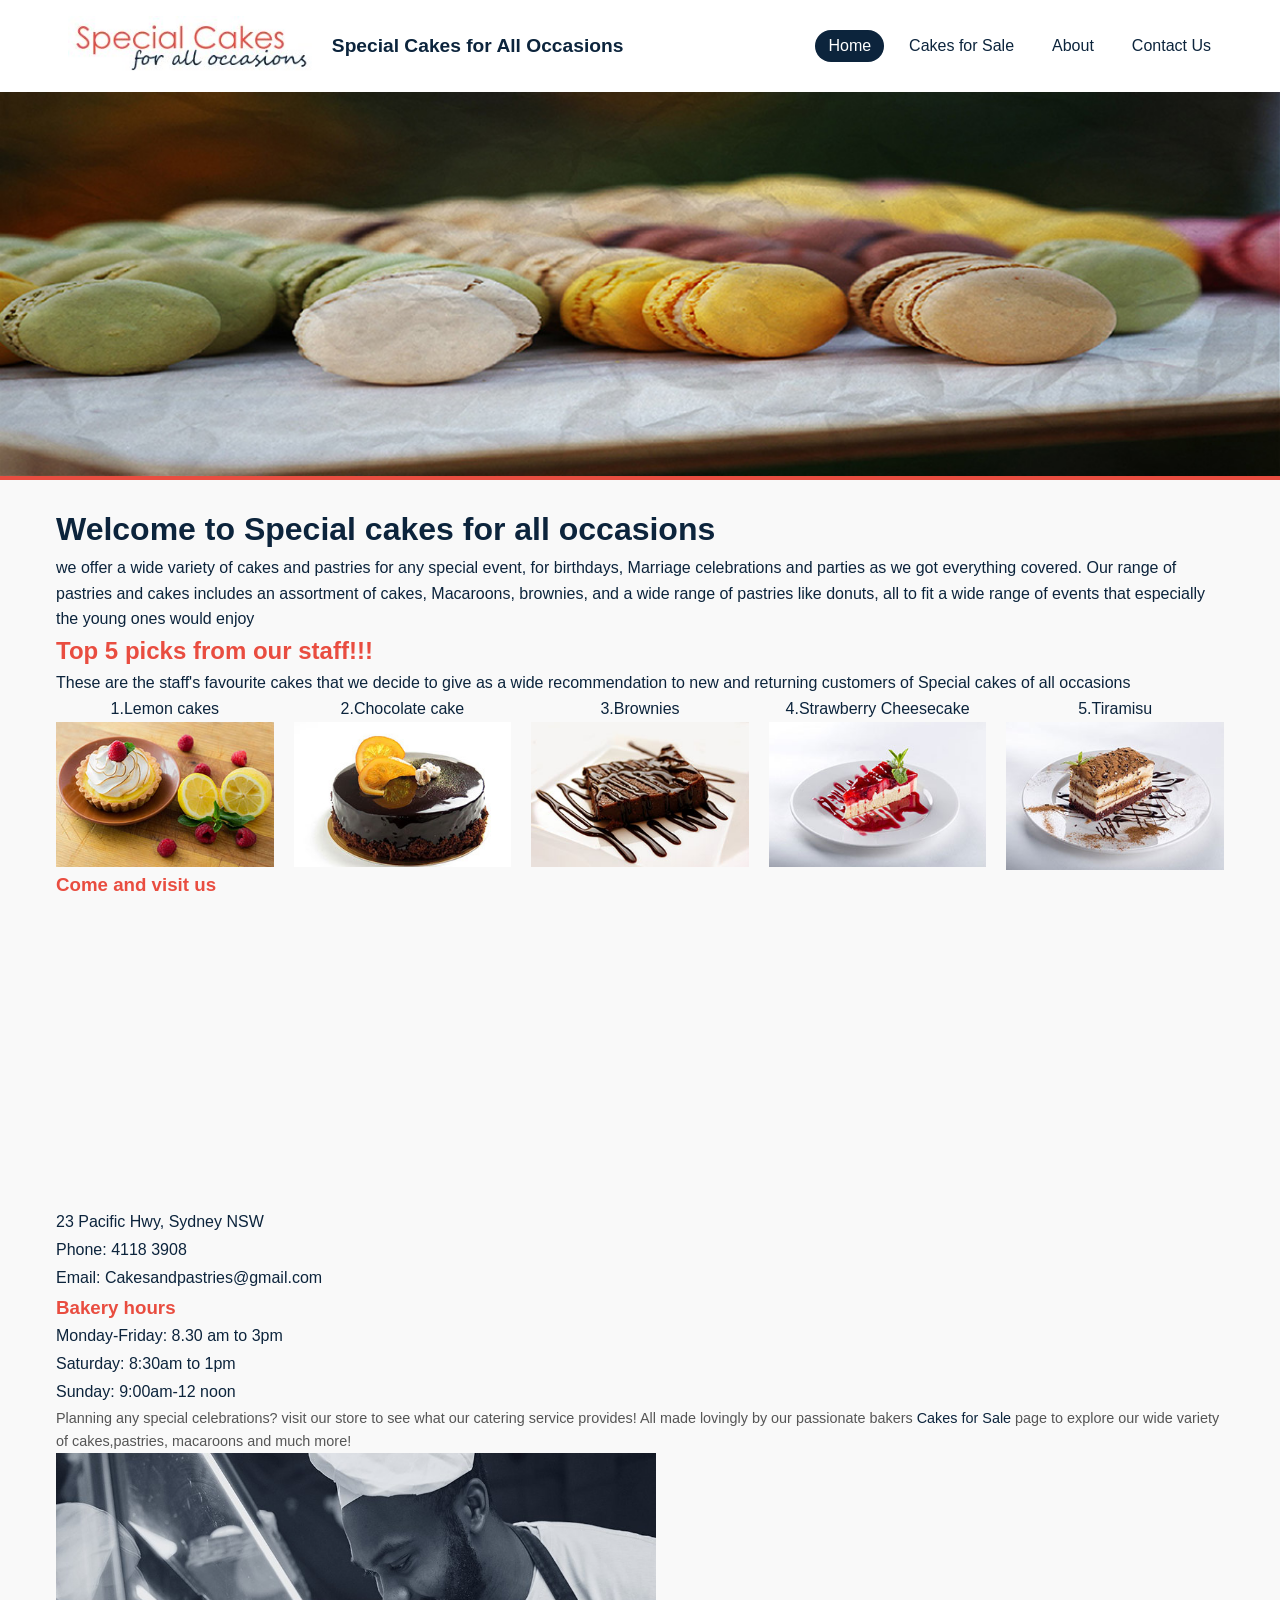
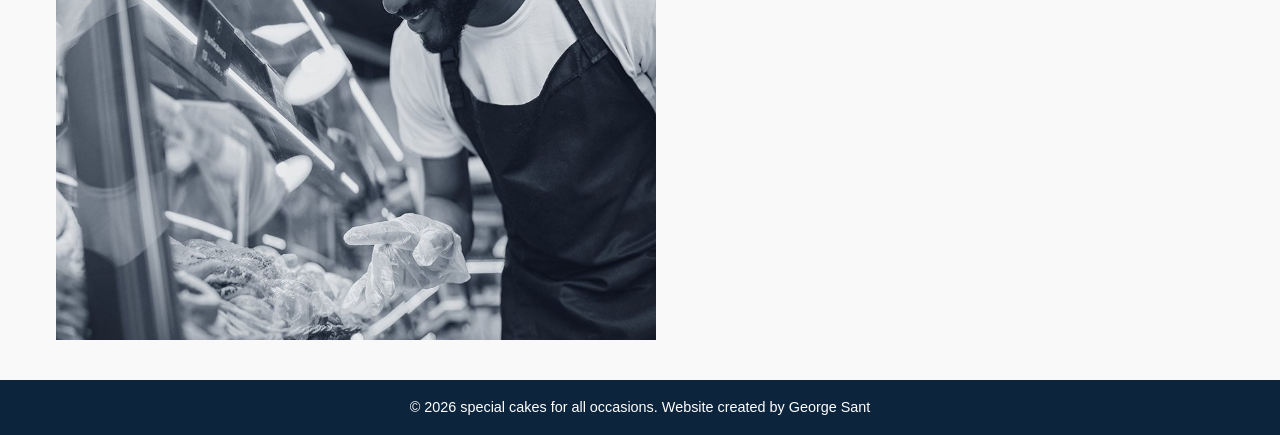
<file: index.html>
<!DOCTYPE html>
<html lang="en">

<head>
    <meta charset="UTF-8">
    <meta name="viewport" content="width=device-width, initial-scale=1.0">
    <link rel="stylesheet" href="css/styles.css">
</head>

<body>
    <header>
        <div class="top-bar">
            <a href="index.html" class="logo-area">
                <img src="images/logo.jpg" alt="Special Cakes for All Occasions logo">
                <span class="site-title">Special Cakes for All Occasions</span>
            </a>

            <nav>
                <ul class="nav-links">
                    <li><a href="index.html" class="active">Home</a></li>
                    <li><a href="cakes.html">Cakes for Sale</a></li>
                    <li><a href="about.html">About</a></li>
                    <li><a href="contact.html">Contact Us</a></li>
                </ul>
            </nav>
        </div>

        <div class="banner-wrapper">
            <img src="images/Macaroons1200.jpg" alt="Selection of delicious cakes and desserts on display" />
        </div>
    </header>

    <main>
        <h1>Welcome to Special cakes for all occasions</h1>

        <p class="lead">
            we offer a wide variety of cakes and pastries for any special event,
            for birthdays, Marriage celebrations and parties as we got everything covered. Our range of
            pastries and cakes includes an assortment of cakes, Macaroons, brownies, and a wide range of pastries like
            donuts, all to fit a wide range of events that especially the young ones would enjoy
        </p>

        <h2>Top 5 picks from our staff!!!</h2>

        <p>
            These are the staff's favourite cakes that we decide to give as a wide recommendation to new
            and returning customers of Special cakes of all occasions
        </p>

        <ol>
            <li>
                <p>1.Lemon cakes</p>
                <img src="images/lemonCake300.jpg" alt="Lemon cake">
            </li>

            <li>
                <p>2.Chocolate cake</p>
                <img src="images/chocolateCake300.jpg" alt="Chocolate cake">
            </li>

            <li>
                <p>3.Brownies</p>
                <img src="images/brownie300.jpg" alt="Brownies">
            </li>

            <li>
                <p>4.Strawberry Cheesecake</p>
                <img src="images/strawberryCheeseCake300.jpg" alt="Strawberry cheesecake">
            </li>

            <li>
                <p>5.Tiramisu</p>
                <img src="images/tiramisu300.jpg" alt="Tiramisu">
            </li>
        </ol>

        <div class="content-grid">
            <section>
                <h3>Come and visit us</h3>

                <div class="contact-details">
                    <iframe
                        src="https://www.google.com/maps/embed?pb=!1m18!1m12!1m3!1d3318.736436049937!2d151.1058201764243!3d-33.71576827328554!2m3!1f0!2f0!3f0!3m2!1i1024!2i768!4f13.1!3m3!1m2!1s0x6b12a796d9d577f9%3A0x2f4b4b8ef0d57770!2s23%20Pacific%20Hwy%2C%20Wahroonga%20NSW%202076!5e0!3m2!1sen!2sau!4v1778551126940!5m2!1sen!2sau"
                        width="400" height="300" style="border:0;" allowfullscreen="" loading="lazy"
                        referrerpolicy="no-referrer-when-downgrade"></iframe>

                    <p>23 Pacific Hwy, Sydney NSW</p>
                    <p>Phone: <a href="tel:411893908">4118 3908</a></p>
                    <p>Email: <a href="mailto:Cakesandpastries@gmail.com">Cakesandpastries@gmail.com</a></p>
                </div>
            </section>

            <section>
                <h3>Bakery hours</h3>

                <ul class="hours-list">
                    <li>Monday-Friday: 8.30 am to 3pm</li>
                    <li>Saturday: 8:30am to 1pm</li>
                    <li>Sunday: 9:00am-12 noon</li>
                </ul>

                <p class="text-small">
                    Planning any special celebrations? visit our store to see what
                    our catering service provides! All made lovingly by our passionate bakers
                    <a href="Cakes.html">Cakes for Sale</a> page to explore our wide variety of cakes,pastries,
                    macaroons and much more!
                </p>
            </section>

            <section>
                <img src="images/pexels-gustavo-fring-7447275.jpg"
                    alt="A kids wonderland is choosing the sweetest pastries"
                    style="width: 600px; height:auto;" />
            </section>

        </div>
    </main>

    <footer>
        <p>&copy; 2026 special cakes for all occasions. Website created by George Sant</p>
    </footer>
</body>

</html>
</file>
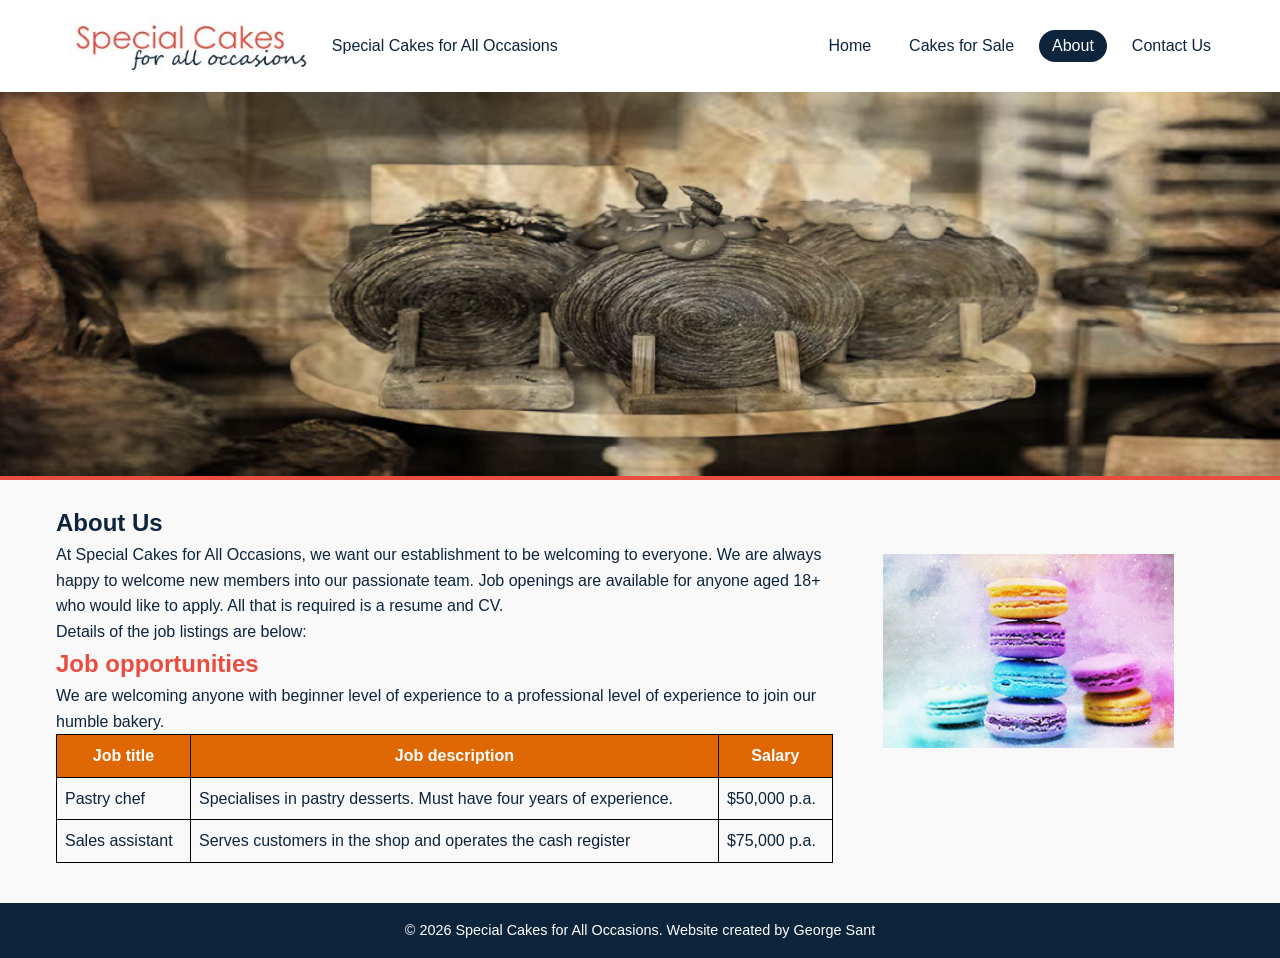
<file: about.html>
<!DOCTYPE html>
<html lang="en">

<head>
    <meta charset="UTF-8">
    <meta name="viewport" content="width=device-width, initial-scale=1.0">
    <title>About Us - Special Cakes</title>
    <link rel="stylesheet" href="css/styles.css">
</head>

<body>
    <header>
        <div class="top-bar">
            <a href="index.html" class="logo-area">
                <img src="images/logo.jpg" alt="Special Cakes for All Occasions logo">
                <span>Special Cakes for All Occasions</span>
            </a>

            <nav>
                <ul class="nav-links">
                    <li><a href="index.html">Home</a></li>
                    <li><a href="cakes.html">Cakes for Sale</a></li>
                    <li><a href="about.html" class="active">About</a></li>
                    <li><a href="contact.html">Contact Us</a></li>
                </ul>
            </nav>
        </div>

        <div class="banner-wrapper">
            <img src="images/crossiants1200.jpg" alt="Selection of delicious cakes and desserts on display">
        </div>
    </header>

    <main>
        <div class="content-wrap">
            <section>
                <h1>About Us</h1>

                <p>
                    At Special Cakes for All Occasions, we want our establishment to be welcoming to everyone.
                    We are always happy to welcome new members into our passionate team. Job openings are
                    available for anyone aged 18+ who would like to apply. All that is required is a resume and CV.
                </p>

                <p>Details of the job listings are below:</p>

                <h2>Job opportunities</h2>

                <p>
                    We are welcoming anyone with beginner level of experience to a professional level of experience to
                    join our humble bakery.
                </p>

                <table class="job-table">
                    <tr>
                        <th>Job title</th>
                        <th>Job description</th>
                        <th>Salary</th>
                    </tr>

                    <tr>
                        <td>Pastry chef</td>
                        <td>Specialises in pastry desserts. Must have four years of experience.</td>
                        <td>$50,000 p.a.</td>
                    </tr>

                    <tr>
                        <td>Sales assistant</td>
                        <td>Serves customers in the shop and operates the cash register</td>
                        <td>$75,000 p.a.</td>
                    </tr>
                </table>
            </section>

            <section>
                <img src="images/macaron300.jpg" alt="Macarons display">
            </section>
        </div>
    </main>

    <footer>
        <p>&copy; 2026 Special Cakes for All Occasions. Website created by George Sant</p>
    </footer>
</body>

</html>
</file>
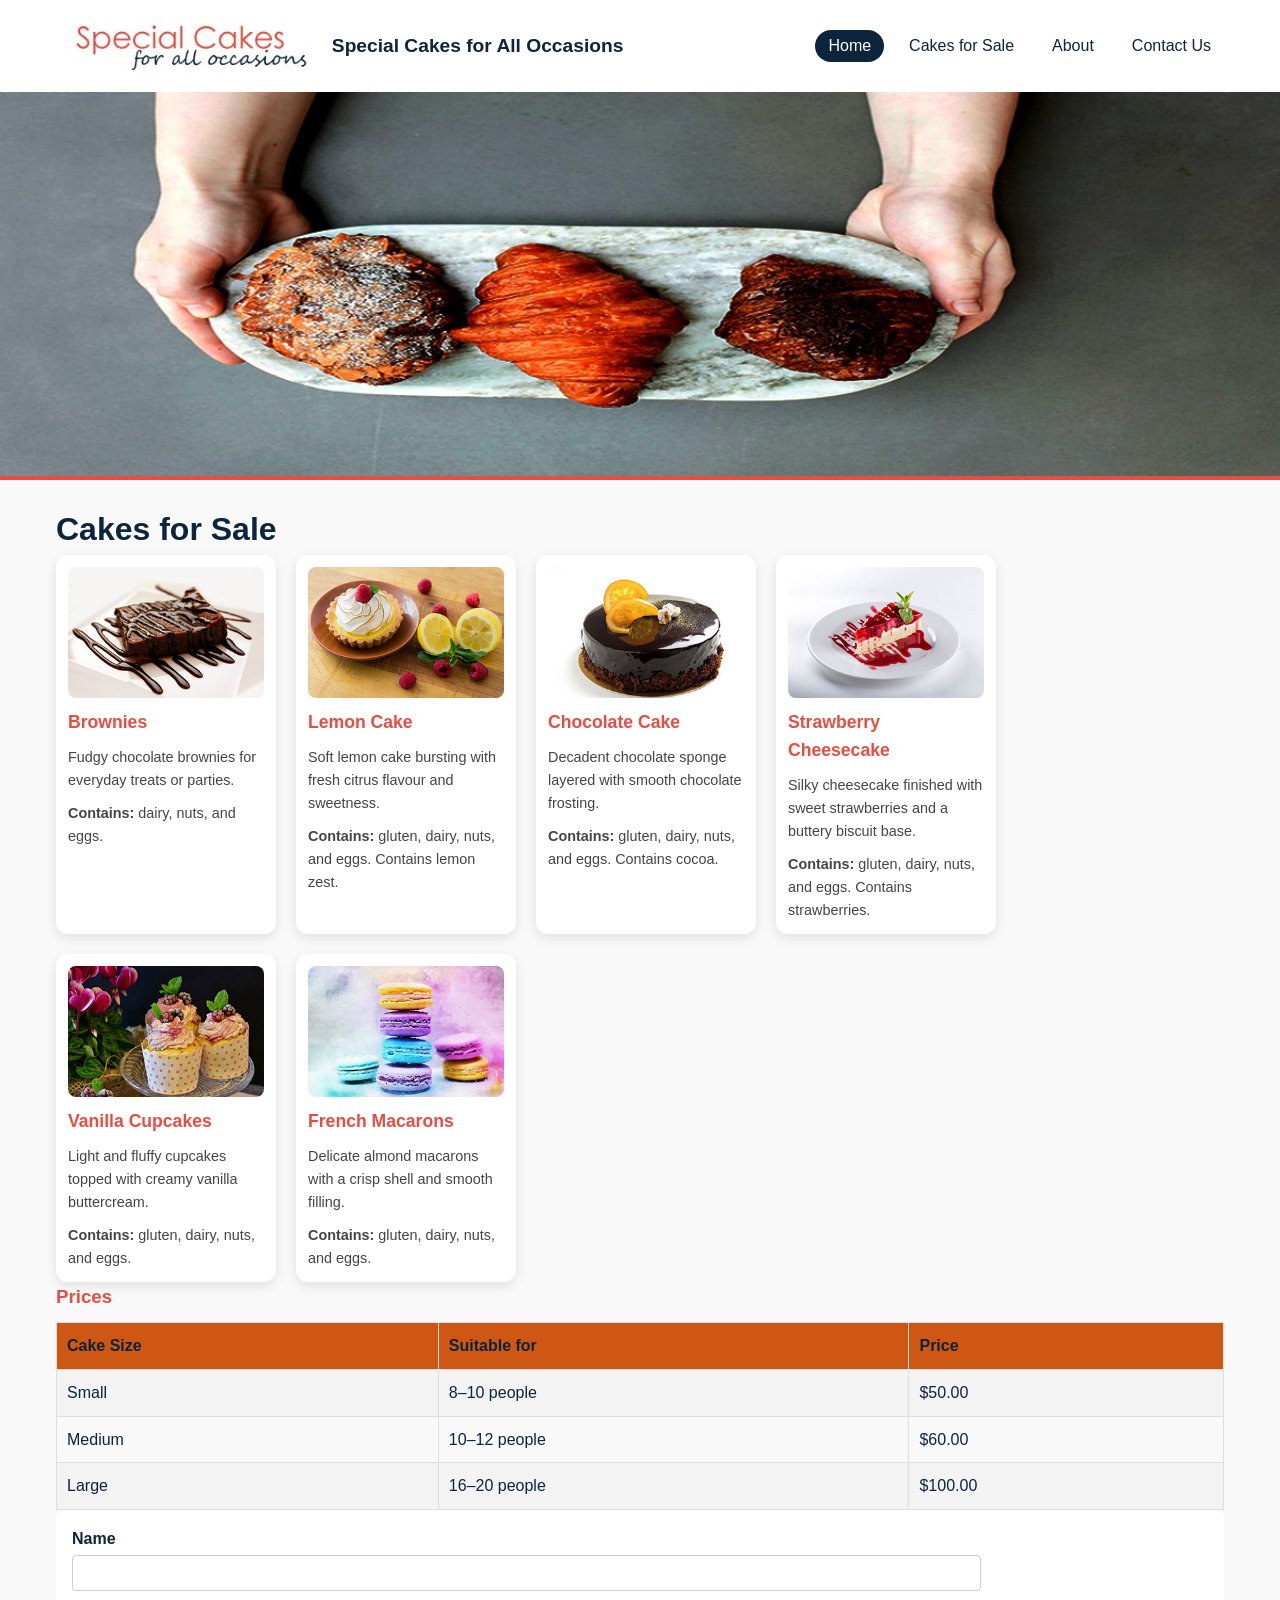
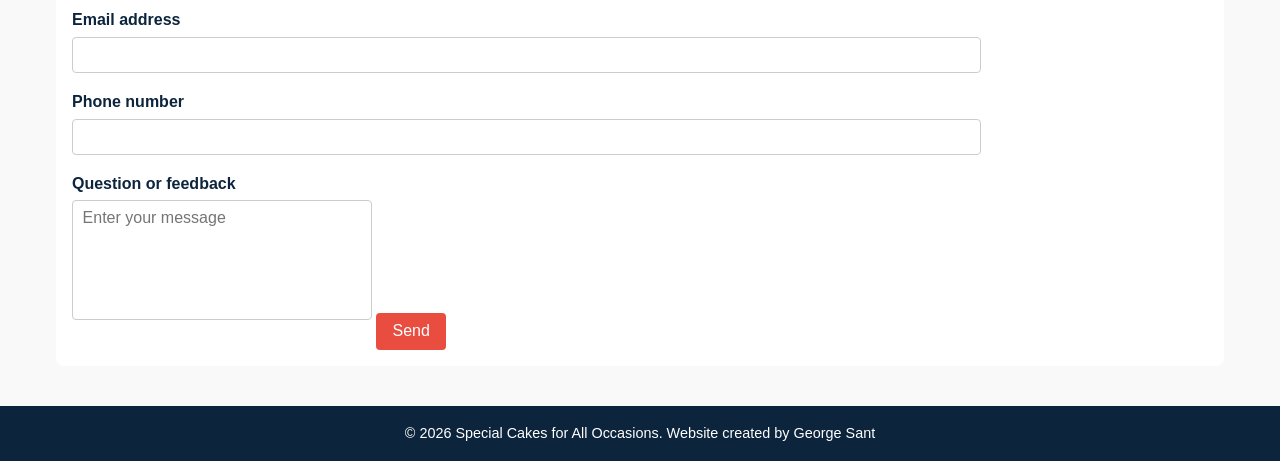
<file: cakes.html>
<!DOCTYPE html>
<html lang="en">

<head>
    <meta charset="UTF-8">
    <meta name="viewport" content="width=device-width, initial-scale=1.0">
    <link rel="stylesheet" href="css/Cakes.css">
    <title>Cakes for Sale</title>
</head>

<body>

<header>
    <div class="top-bar">
        <a href="index.html" class="logo-area">
            <img src="images/logo.jpg" alt="Special Cakes for All Occasions logo">
            <span class="site-title">Special Cakes for All Occasions</span>
        </a>

        <nav>
            <ul class="nav-links">
                <li><a href="index.html" class="active">Home</a></li>
                <li><a href="cakes.html">Cakes for Sale</a></li>
                <li><a href="about.html">About</a></li>
                <li><a href="contact.html">Contact Us</a></li>
            </ul>
        </nav>
    </div>

    <div class="banner-wrapper">
        <img src="images/pexels-polina-tankilevitch-4828310.jpg" alt="Selection of delicious cakes and desserts on display">
    </div>
</header>

<main>

<h1>Cakes for Sale</h1>

<div class="image-row">
    <div class="card-grid">

        <article class="product-card">
            <a href="images/brownie640.jpg">
                <img src="images/brownie300.jpg" alt="Chocolate brownies stacked on a plate">
            </a>
            <h2>Brownies</h2>
            <p>Fudgy chocolate brownies for everyday treats or parties.</p>
            <p><strong>Contains:</strong> dairy, nuts, and eggs.</p>
        </article>

        <article class="product-card">
            <a href="images/lemonCake900.jpg">
                <img src="images/lemonCake300.jpg" alt="A zesty, yet sweet lemon cake">
            </a>
            <h2>Lemon Cake</h2>
            <p>Soft lemon cake bursting with fresh citrus flavour and sweetness.</p>
            <p><strong>Contains:</strong> gluten, dairy, nuts, and eggs. Contains lemon zest.</p>
        </article>

        <article class="product-card">
            <a href="images/chocolateCake640.jpg">
                <img src="images/chocolateCake300.jpg" alt="A rich and indulgent chocolate cake">
            </a>
            <h2>Chocolate Cake</h2>
            <p>Decadent chocolate sponge layered with smooth chocolate frosting.</p>
            <p><strong>Contains:</strong> gluten, dairy, nuts, and eggs. Contains cocoa.</p>
        </article>

        <article class="product-card">
            <a href="images/strawberryCheeseCake640.jpg">
                <img src="images/strawberryCheeseCake300.jpg" alt="A creamy strawberry cheesecake topped with fresh strawberries">
            </a>
            <h2>Strawberry Cheesecake</h2>
            <p>Silky cheesecake finished with sweet strawberries and a buttery biscuit base.</p>
            <p><strong>Contains:</strong> gluten, dairy, nuts, and eggs. Contains strawberries.</p>
        </article>

        <article class="product-card">
            <a href="images/cupcake640.jpg">
                <img src="images/cupcake300.jpg" alt="Freshly baked cupcakes with colourful frosting">
            </a>
            <h2>Vanilla Cupcakes</h2>
            <p>Light and fluffy cupcakes topped with creamy vanilla buttercream.</p>
            <p><strong>Contains:</strong> gluten, dairy, nuts, and eggs.</p>
        </article>

        <article class="product-card">
            <a href="images/macaron640.jpg">
                <img src="images/macaron300.jpg" alt="Colourful French macarons arranged neatly">
            </a>
            <h2>French Macarons</h2>
            <p>Delicate almond macarons with a crisp shell and smooth filling.</p>
            <p><strong>Contains:</strong> gluten, dairy, nuts, and eggs.</p>
        </article>

    </div>
</div>

<h3>Prices</h3>

<table class="price-table">
    <tr>
        <th>Cake Size</th>
        <th>Suitable for</th>
        <th>Price</th>
    </tr>

    <tr>
        <td>Small</td>
        <td>8–10 people</td>
        <td>$50.00</td>
    </tr>

    <tr>
        <td>Medium</td>
        <td>10–12 people</td>
        <td>$60.00</td>
    </tr>

    <tr>
        <td>Large</td>
        <td>16–20 people</td>
        <td>$100.00</td>
    </tr>
</table>

<form class="contact-form">

    <label for="contact-name">Name</label>
    <input type="text" id="contact-name" name="Name" required />

    <label for="contact-email">Email address</label>
    <input type="email" id="contact-email" name="Email" required />

    <label for="contact-phone">Phone number</label>
    <input type="tel" id="contact-phone" name="Phone" required />

    <label for="contact-message">Question or feedback</label>
    <textarea id="contact-message" placeholder="Enter your message"
        style="width: 300px; height: 120px; resize: none;"></textarea>

    <button type="submit">Send</button>

</form>

</main>

<footer>
    <p>&copy; 2026 Special Cakes for All Occasions. Website created by George Sant</p>
</footer>

</body>
</html>
</file>
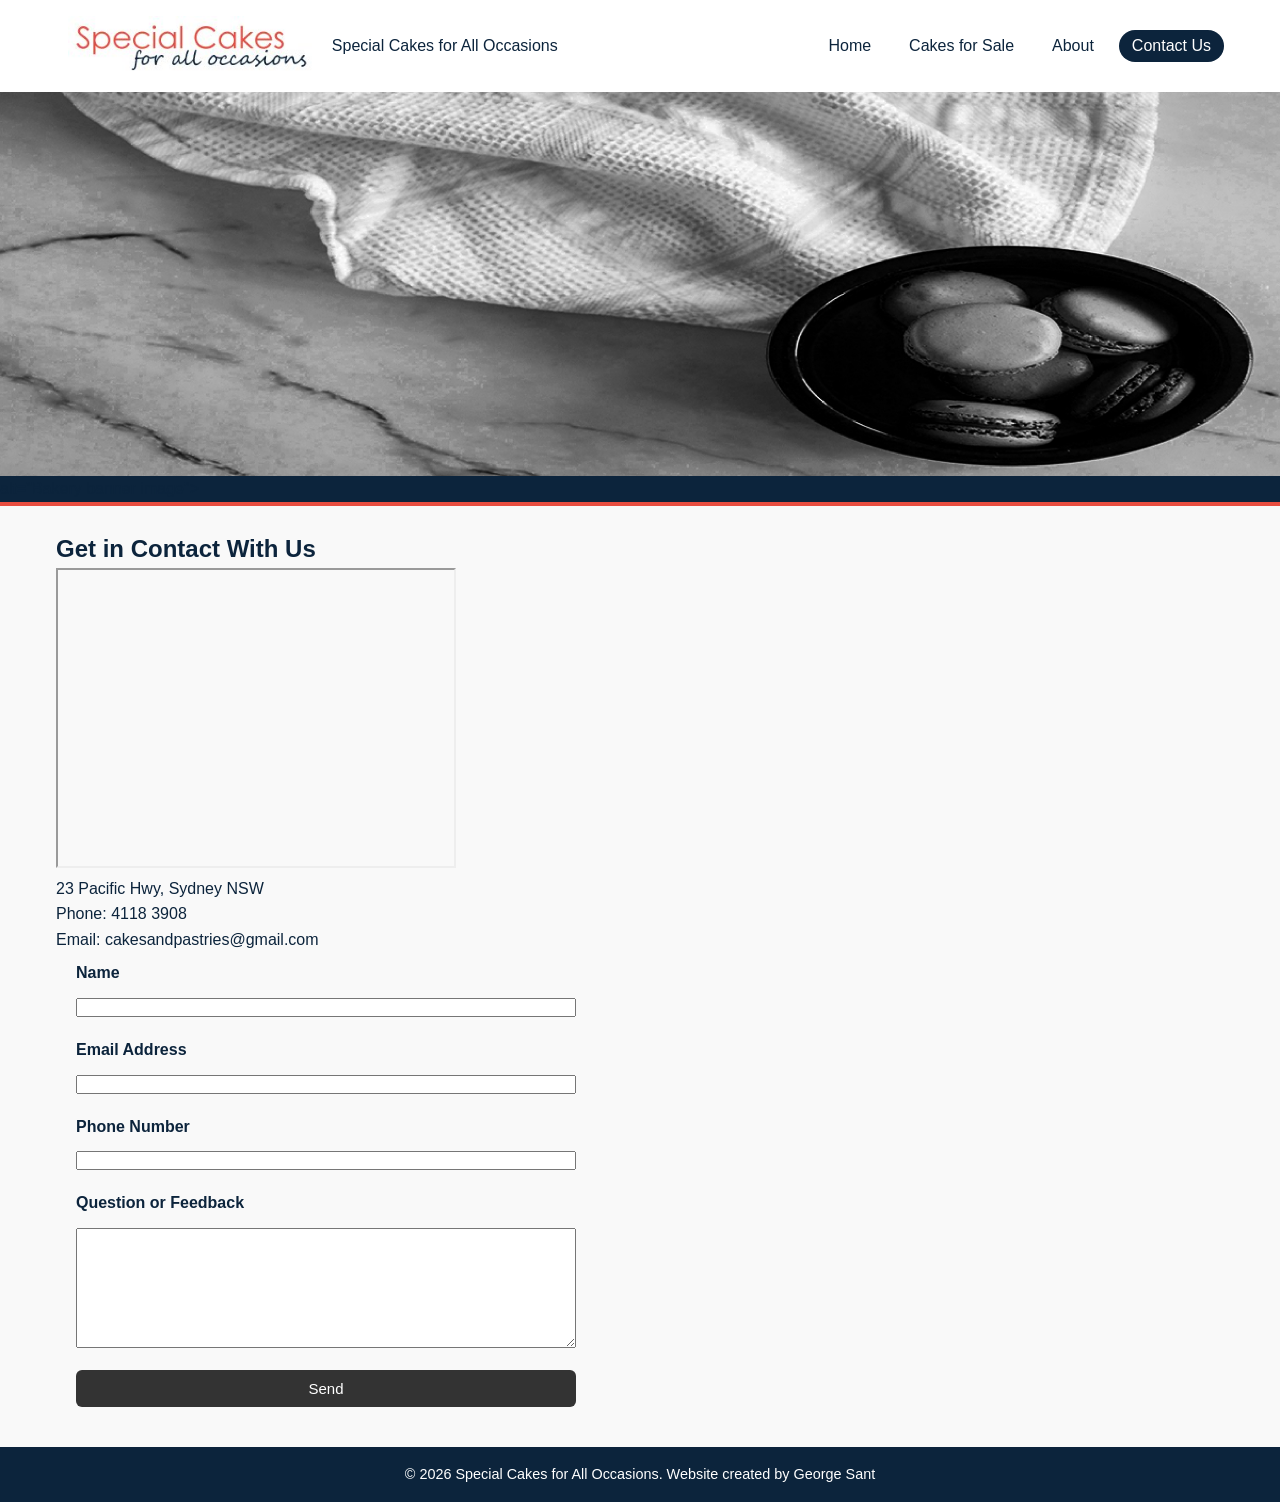
<file: contact.html>
<!DOCTYPE html>
<html lang="en">

<head>
    <meta charset="UTF-8">
    <meta name="viewport" content="width=device-width, initial-scale=1.0">

    <title>Contact Us - Special Cakes</title>

    <link rel="stylesheet" href="css/styles.css">
</head>

<body>

    <header>

        <div class="top-bar">

            <a href="index.html" class="logo-area">

                <img src="images/logo.jpg"
                    alt="Special Cakes for All Occasions logo"
                    class="site-title">

                <span>Special Cakes for All Occasions</span>

            </a>

            <nav>
                <ul class="nav-links">
                    <li><a href="index.html">Home</a></li>
                    <li><a href="cakes.html">Cakes for Sale</a></li>
                    <li><a href="about.html">About</a></li>
                    <li><a href="contact.html" class="active">Contact Us</a></li>
                </ul>
            </nav>

        </div>

        <div class="banner-wrapper">
            <img src="images/Banner3.jpg">
                alt="Bakery banner image">
        </div>

    </header>

    <main>

        <section class="section-area">

            <h1>Get in Contact With Us</h1>

            <iframe
                src="https://www.google.com/maps/embed?pb=!1m18!1m12!1m3!1d3318.736436049937!2d151.1058201764243!3d-33.71576827328554!2m3!1f0!2f0!3f0!3m2!1i1024!2i768!4f13.1!3m3!1m2!1s0x6b12a796d9d577f9%3A0x2f4b4b8ef0d57770!2s23%20Pacific%20Hwy%2C%20Wahroonga%20NSW%202076!5e0!3m2!1sen!2sau!4v1778551126940!5m2!1sen!2sau"
                width="400"
                height="300"
                allowfullscreen=""
                loading="lazy"
                referrerpolicy="no-referrer-when-downgrade">
            </iframe>

            <p>23 Pacific Hwy, Sydney NSW</p>
            <p>Phone: 4118 3908</p>
            <p>Email: cakesandpastries@gmail.com</p>

            <form class="contact-form">

                <label for="contact-name">Name</label>
                <input type="text" id="contact-name" name="name" required>

                <label for="contact-email">Email Address</label>
                <input type="email" id="contact-email" name="email" required>

                <label for="contact-phone">Phone Number</label>
                <input type="tel" id="contact-phone" name="phone" required>

                <label for="contact-message">Question or Feedback</label>

                <textarea id="contact-message"
                    name="message"
                    placeholder="Enter your message">
                </textarea>

                <button type="submit">Send</button>

            </form>

        </section>

    </main>

    <footer>
        <p>
            &copy; 2026 Special Cakes for All Occasions.
            Website created by George Sant
        </p>
    </footer>

</body>

</html>
</file>
<file: css/styles.css>
/* Base layout */
* {
  margin: 0;
  padding: 0;
  box-sizing: border-box;
}

body {
  margin: 0;
  font-family: Arial, Helvetica, sans-serif;
  line-height: 1.6;
  background-color: #f9f9f9;
  color: #0C243C;
}

img {
  max-width: 100%;
  height: auto;
  display: block;
}

a {
  color: #0C243C;
  text-decoration: none;
}

a:hover,
a:focus {
  text-decoration: underline;
}

header {
  background-color: #ffffff;
  border-bottom: 4px solid #E94D40;
}

.banner-wrapper {
  background-color: #0C243C;
}

.banner-wrapper img {
  width: 100%;
  height: auto;
}

.top-bar {
  display: flex;
  align-items: center;
  justify-content: space-between;
  max-width: 1200px;
  margin: 0 auto;
  padding: 0.5rem 1rem;
}

.logo-area {
  display: flex;
  align-items: center;
  gap: 0.75rem;
  background-color: #ffffff;
  padding: 0.5rem 0.75rem;
}

.logo-area img {
  height: 60px;
  width: auto;
}

.site-title {
  font-size: 1.2rem;
  font-weight: bold;
  color: #0C243C;
}

nav {
  margin-left: auto;
}

.nav-links {
  list-style: none;
  display: flex;
  flex-wrap: wrap;
  gap: 0.75rem;
  padding: 0;
  margin: 0;
}

.nav-links a {
  padding: 0.4rem 0.75rem;
  border-radius: 999px;
  border: 1px solid transparent;
}

.nav-links a:hover,
.nav-links a:focus {
  border-color: #E94D40;
  background-color: #E94D40;
  color: #ffffff;
}

.nav-links .active {
  background-color: #0C243C;
  color: #ffffff;
}

main {
  max-width: 1200px;
  margin: 1.5rem auto 2.5rem;
  padding: 0 1rem;
}

h1 {
  color: #0C243C;
  margin-top: 0;
}

h2,
h3 {
  color: #E94D40;
}

footer {
  background-color: #0C243C;
  color: #ffffff;
  padding: 1rem;
  text-align: center;
  font-size: 0.9rem;
}

.content-grid {
  /* display: flex; */
  align-items: flex-start;
}

.contact-details p {
  margin: 0.15rem 0;
}

.hours-list {
  list-style: none;
  padding-left: 0;
}

.hours-list li {
  margin-bottom: 0.15rem;
}

.text-small {
  font-size: 0.9rem;
  color: #555;
}

footer a {
  color: #ffffff;
}

.divider {
  width: 100%;
  height: 5px;
  background-color: #333;
  margin: 20px 0;
}

ol {
  display: flex;
  gap: 20px;
  list-style: none;
  padding: 0;
}

ol li {
  display: flex;
  flex-direction: column; /* puts text above image */
  align-items: center;
  text-align: center;
}

th {
  background-color: #df6704;
  color:#ffffff;
}

tr:hover {background-color: coral;}

.content-wrap {
  display: flex
}

.content-wrap img {
  width: 1000px;
  height: auto;
  padding: 50px
}

.macaroon {
  border-radius: 50%;
}

.job-table {
    width: 100%;
    border: 1px solid black;
    border-collapse: collapse;
}

.job-table th,
.job-table td {
    border: 1px solid black;
    padding: 8px;
}

.contact-form {
    max-width: 500px;
    margin: 0 auto;
    display: flex;
    flex-direction: column;
    gap: 12px;
}

/* Labels */
.contact-form label {
    font-weight: 600;
    margin-top: 8px;
}



.contact-form {
    max-width: 500px;
    margin: 0;              
    margin-left: 20px;      
    display: flex;
    flex-direction: column;
    gap: 12px;
}

.contact-form textarea {
    min-height: 120px;
    resize: vertical;
}


.contact-form button {
    margin-top: 10px;
    padding: 10px;
    background-color: #333;
    color: white;
    border: none;
    border-radius: 6px;
    cursor: pointer;
    font-size: 15px;
}

.contact-form button:hover {
    background-color: #555;
}
</file>
<file: css/Cakes.css>
* {
  margin: 0;
  padding: 0;
  box-sizing: border-box;
}

body {
  margin: 0;
  font-family: Arial, Helvetica, sans-serif;
  line-height: 1.6;
  background-color: #f9f9f9;
  color: #0C243C;
}

img {
  max-width: 100%;
  height: auto;
  display: block;
}

a {
  color: #0C243C;
  text-decoration: none;
}

a:hover,
a:focus {
  text-decoration: underline;
}

header {
  background-color: #ffffff;
  border-bottom: 4px solid #E94D40;
}

.banner-wrapper {
  background-color: #0C243C;
}

.banner-wrapper img {
  width: 100%;
  height: auto;
}

.top-bar {
  display: flex;
  align-items: center;
  justify-content: space-between;
  max-width: 1200px;
  margin: 0 auto;
  padding: 0.5rem 1rem;
}

.logo-area {
  display: flex;
  align-items: center;
  gap: 0.75rem;
  background-color: #ffffff;
  padding: 0.5rem 0.75rem;
}

.logo-area img {
  height: 60px;
  width: auto;
}

.site-title {
  font-size: 1.2rem;
  font-weight: bold;
  color: #0C243C;
}

nav {
  margin-left: auto;
}

.nav-links {
  list-style: none;
  display: flex;
  flex-wrap: wrap;
  gap: 0.75rem;
  padding: 0;
  margin: 0;
}

.nav-links a {
  padding: 0.4rem 0.75rem;
  border-radius: 999px;
  border: 1px solid transparent;
}

.nav-links a:hover,
.nav-links a:focus {
  border-color: #E94D40;
  background-color: #E94D40;
  color: #ffffff;
}

.nav-links .active {
  background-color: #0C243C;
  color: #ffffff;
}

main {
  max-width: 1200px;
  margin: 1.5rem auto 2.5rem;
  padding: 0 1rem;
}

h1 {
  color: #0C243C;
  margin-top: 0;
}

h2,
h3 {
  color: #E94D40;
}

footer {
  background-color: #0C243C;
  color: #ffffff;
  padding: 1rem;
  text-align: center;
  font-size: 0.9rem;
}

.content-grid {
  /* display: flex; */
  align-items: flex-start;
}

.contact-details p {
  margin: 0.15rem 0;
}

.hours-list {
  list-style: none;
  padding-left: 0;
}

.hours-list li {
  margin-bottom: 0.15rem;
}

.text-small {
  font-size: 0.9rem;
  color: #555;
}

footer a {
  color: #ffffff;
}

.divider {
  width: 100%;
  height: 5px;
  background-color: #333;
  margin: 20px 0;
}

.contact-message textarea {
  width: 300px;
  height: 120px;
  resize: none;
}

thead {
  background-color: #0C243C;
  color: #ffffff;
}

tbody tr:nth-child(even) {
  background-color: #f3f3f3;
}

form {
  background-color: #ffffff;
  padding: 1rem;
  border-radius: 0.5rem;
}

label {
  display: block;
  margin-bottom: 0.25rem;
  font-weight: 600;
}

input[type="text"],
input[type="email"],
input[type="tel"],
input[type="date"],
select,
textarea {
  width: 80%;
  padding: 0.5rem 0.6rem;
  border-radius: 0.25rem;
  border: 1px solid #ccc;
  font-family: inherit;
  font-size: 1rem;
  margin-bottom: 1rem;
}

button,
input[type="submit"] {
  background-color: #E94D40;
  color: #ffffff;
  border: none;
  padding: 0.6rem 1rem;
  border-radius: 0.25rem;
  cursor: pointer;
  font-size: 1rem;
}

button:hover,
input[type="submit"]:hover {
  background-color: #c63d32;
}

table {
  width: 100%;
  border-collapse: collapse;
  margin-top: 1rem;
}

th,
td {
  padding: 0.75rem;
  border: 1px solid #ddd;
  text-align: left;
}

.image-row {
    display: flex;
    gap: 10px;
    flex-wrap: wrap;
}

.card-grid {
    display: flex;
    flex-wrap: wrap;
    gap: 20px;
}

.product-card {
    background-color: #ffffff;
    border-radius: 0.75rem;
    box-shadow: 0 4px 12px rgba(0, 0, 0, 0.1);
    padding: 12px;
    width: 220px;
    display: flex;
    flex-direction: column;
    gap: 10px;
}

.product-card img {
    width: 100%;
    border-radius: 0.5rem;
    display: block;
}

.product-card h2,
.product-card h3 {
    margin: 0;
    font-size: 1.1rem;
}

.product-card p {
    margin: 0;
    font-size: 0.9rem;
    color: #444;
}

table {
    width: 100%;
    border-collapse: collapse;
    margin-top: 10px;
}

th, td {
    border: 1px solid #ddd;
    padding: 10px;
    text-align: left;
}

th {
    background-color: hsl(22, 83%, 44%);
}
</file>
